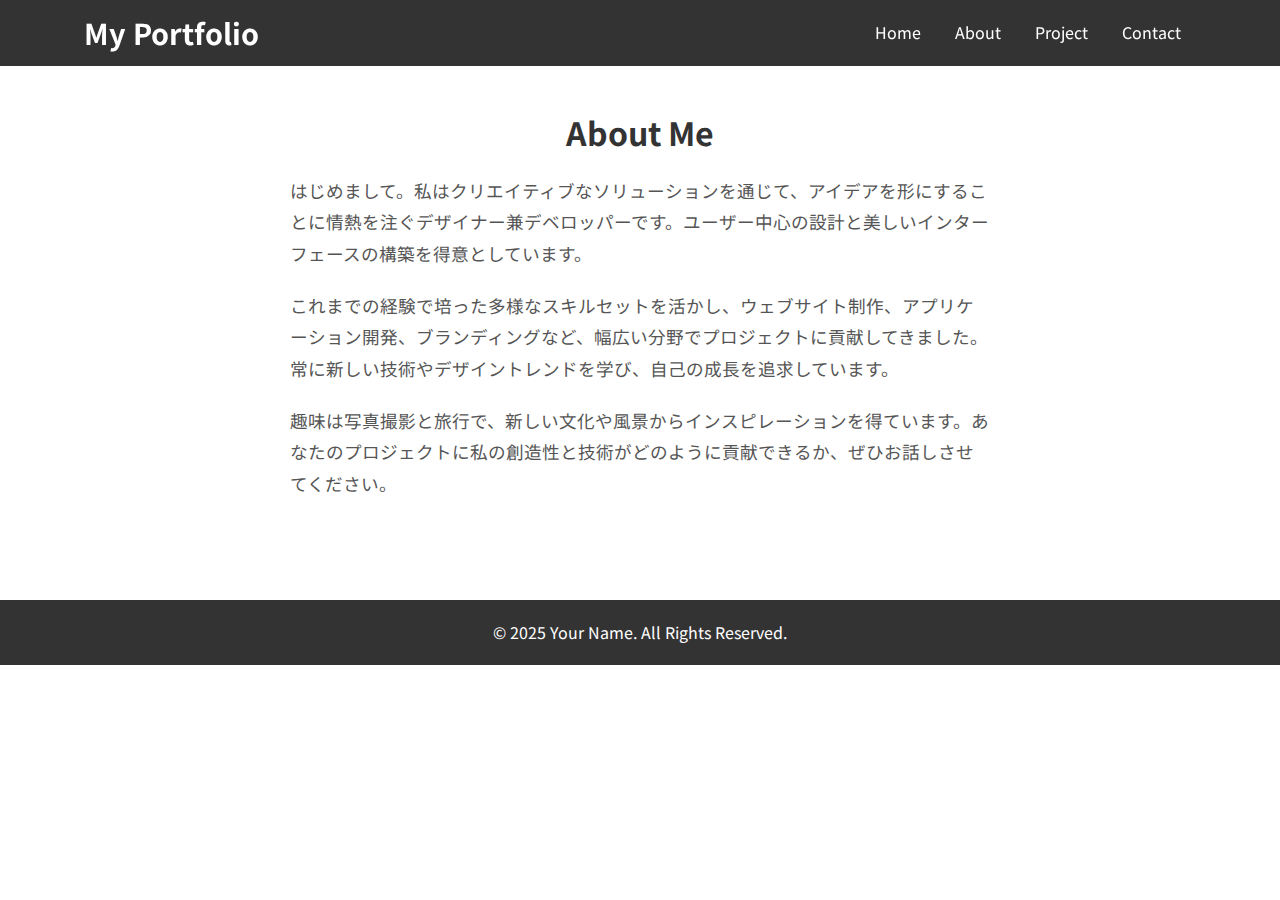
<file: about/index.html>
<!DOCTYPE html>
<html lang="ja">
<head>
    <meta charset="UTF-8">
    <meta name="viewport" content="width=device-width, initial-scale=1.0">
    <title>About - My Portfolio</title>
    <link rel="preconnect" href="https://fonts.googleapis.com">
    <link rel="preconnect" href="https://fonts.gstatic.com" crossorigin>
    <link href="https://fonts.googleapis.com/css2?family=Noto+Sans+JP:wght@100..900&display=swap" rel="stylesheet">
    <link rel="stylesheet" href="../style.css">
</head>
<body>
    <header class="header">
        <div class="container header__container">
            <h1 class="header__title"><a href="../" class="header__title-link">My Portfolio</a></h1>
            <input type="checkbox" id="slideshow-nav-toggle" class="header__nav-toggle-checkbox">
            <label for="slideshow-nav-toggle" class="header__nav-toggle-label">
                <span class="header__nav-toggle-bar"></span>
                <span class="header__nav-toggle-bar"></span>
                <span class="header__nav-toggle-bar"></span>
            </label>
            <nav class="header__nav">
                <ul class="header__nav-list">
                    <li class="header__nav-item"><a href="../" class="header__nav-link">Home</a></li>
                    <li class="header__nav-item"><a href="../about/" class="header__nav-link">About</a></li>
                    <li class="header__nav-item"><a href="../project/" class="header__nav-link">Project</a></li>
                    <li class="header__nav-item"><a href="../contact/" class="header__nav-link">Contact</a></li>
                </ul>
            </nav>
        </div>
    </header>

    <main class="page-content">
        <div class="container page-content__container">
            <section class="about-content">
                <h2 class="page-content__title">About Me</h2>
                <p class="about-content__text">はじめまして。私はクリエイティブなソリューションを通じて、アイデアを形にすることに情熱を注ぐデザイナー兼デベロッパーです。ユーザー中心の設計と美しいインターフェースの構築を得意としています。</p>
                <p class="about-content__text">これまでの経験で培った多様なスキルセットを活かし、ウェブサイト制作、アプリケーション開発、ブランディングなど、幅広い分野でプロジェクトに貢献してきました。常に新しい技術やデザイントレンドを学び、自己の成長を追求しています。</p>
                <p class="about-content__text">趣味は写真撮影と旅行で、新しい文化や風景からインスピレーションを得ています。あなたのプロジェクトに私の創造性と技術がどのように貢献できるか、ぜひお話しさせてください。</p>
            </section>
        </div>
    </main>

    <footer class="footer">
        <div class="container footer__container">
            <p class="footer__text">&copy; 2025 Your Name. All Rights Reserved.</p>
        </div>
    </footer>

</body>
</html>
</file>
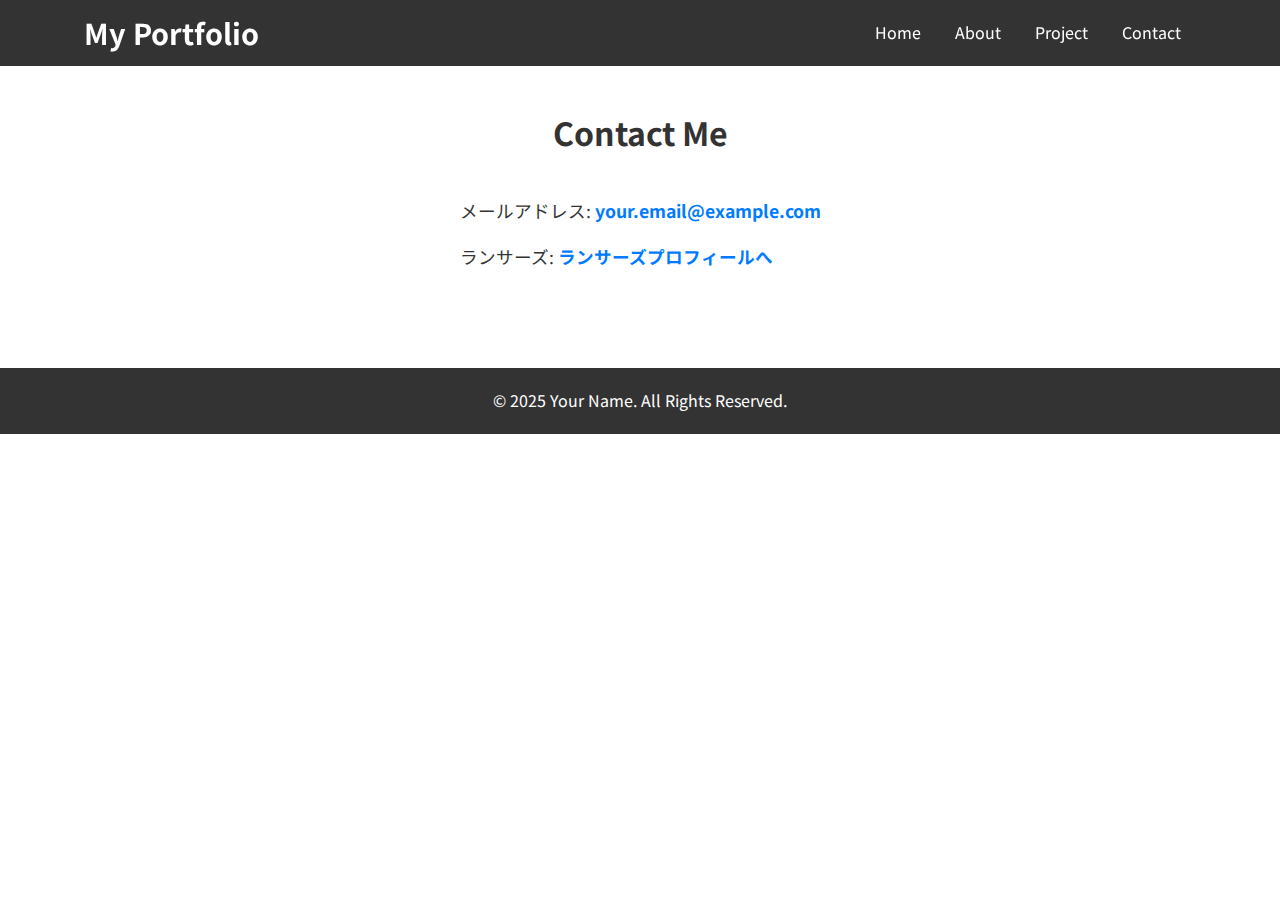
<file: contact/index.html>
<!DOCTYPE html>
<html lang="ja">
<head>
    <meta charset="UTF-8">
    <meta name="viewport" content="width=device-width, initial-scale=1.0">
    <title>Contact - My Portfolio</title>
    <link rel="preconnect" href="https://fonts.googleapis.com">
    <link rel="preconnect" href="https://fonts.gstatic.com" crossorigin>
    <link href="https://fonts.googleapis.com/css2?family=Noto+Sans+JP:wght@100..900&display=swap" rel="stylesheet">
    <link rel="stylesheet" href="../style.css">
</head>
<body>
    <header class="header">
        <div class="container header__container">
            <h1 class="header__title"><a href="../" class="header__title-link">My Portfolio</a></h1>
            <input type="checkbox" id="slideshow-nav-toggle" class="header__nav-toggle-checkbox">
            <label for="slideshow-nav-toggle" class="header__nav-toggle-label">
                <span class="header__nav-toggle-bar"></span>
                <span class="header__nav-toggle-bar"></span>
                <span class="header__nav-toggle-bar"></span>
            </label>
            <nav class="header__nav">
                <ul class="header__nav-list">
                    <li class="header__nav-item"><a href="../" class="header__nav-link">Home</a></li>
                    <li class="header__nav-item"><a href="../about/" class="header__nav-link">About</a></li>
                    <li class="header__nav-item"><a href="../project/" class="header__nav-link">Project</a></li>
                    <li class="header__nav-item"><a href="../contact/" class="header__nav-link">Contact</a></li>
                </ul>
            </nav>
        </div>
    </header>

    <main class="page-content">
        <div class="container page-content__container">
            <section class="contact-info">
                <h2 class="page-content__title">Contact Me</h2>
                <div class="contact-info__links">
                    <p class="contact-info__item">
                        メールアドレス: <a href="mailto:your.email@example.com" class="contact-info__link">your.email@example.com</a>
                    </p>
                    <p class="contact-info__item">
                        ランサーズ: <a href="https://www.lancers.jp/profile/YourLancersID" target="_blank" rel="noopener noreferrer" class="contact-info__link">ランサーズプロフィールへ</a>
                    </p>
                </div>
            </section>
        </div>
    </main>

    <footer class="footer">
        <div class="container footer__container">
            <p class="footer__text">&copy; 2025 Your Name. All Rights Reserved.</p>
        </div>
    </footer>
</body>
</html>
</file>
<file: style.css>
* {
	margin: 0;
	padding: 0;
	box-sizing: border-box;
}

body {
	font-family: "Noto Sans JP", sans-serif;
	line-height: 1.6;
	color: #333;
	background-color: #fff;
}

/* General .container styles, used by header, footer, and page-content */
.container {
	width: 90%;
	max-width: 1200px;
	margin: auto;
	overflow: hidden; /* Prevent content overflow from breaking layout */
	padding: 0 20px; /* Horizontal padding */
}

/* Header styles */
.header {
	background: rgba(0, 0, 0, 0.8);
	color: #fff;
	padding: 10px 0;
	position: fixed;
	width: 100%;
	top: 0;
	z-index: 1000;
}

.header .container {
	/* Specific adjustments for header's container */
	display: flex;
	align-items: center;
	justify-content: space-between;
}

.header__title {
	font-family: "Noto Sans JP", sans-serif;
	font-size: 1.8em;
	margin: 0;
}

.header__title-link {
	color: #fff;
	text-decoration: none;
}

.header__nav {
}

.header__nav-list {
	list-style: none;
	margin: 0; /* Ensure no default ul margins */
	padding: 0; /* Ensure no default ul padding */
}

.header__nav-item {
	display: inline;
	padding: 0 15px;
}

.header__nav-link {
	color: #fff;
	text-decoration: none;
	font-size: 1em;
	font-family: "Noto Sans JP", sans-serif;
}

.header__nav-link:hover {
	color: #aaa;
}

.header__nav-toggle-checkbox {
	display: none;
}

.header__nav-toggle-label {
	display: none; /* Hidden by default, shown on mobile */
	position: absolute;
	top: 25px;
	right: 20px;
	cursor: pointer;
	z-index: 1001;
}

.header__nav-toggle-bar {
	display: block;
	width: 25px;
	height: 3px;
	background-color: #fff;
	margin: 5px 0;
	transition: all 0.3s ease-in-out;
	position: relative;
}

/* Hero Slideshow styles */
.hero-slideshow {
	max-width: 100%;
	position: relative;
	margin: 0 auto;
	overflow: hidden;
	height: 100vh;
}

.hero-slideshow__item {
	display: none;
	width: 100%;
	height: 100%;
	text-align: center;
}

.hero-slideshow__item--fade {
	/* Animation class */
	animation-name: fade;
	animation-duration: 1.5s;
}

.hero-slideshow__image {
	width: 100%;
	height: 100%;
	object-fit: cover;
	vertical-align: middle;
}

.hero-slideshow__caption {
	position: absolute;
	bottom: 20px;
	left: 50%;
	transform: translateX(-50%);
	background-color: rgba(0, 0, 0, 0.6);
	color: white;
	padding: 10px 20px;
	border-radius: 5px;
	text-align: center;
	width: auto;
	max-width: 80%;
	box-sizing: border-box;
}

.hero-slideshow__caption-title {
	font-family: "Noto Sans JP", sans-serif;
	font-size: 2em;
	margin-bottom: 0;
}

.hero-slideshow__control {
	cursor: pointer;
	position: absolute;
	top: 50%;
	width: auto;
	padding: 16px;
	margin-top: -22px;
	color: white;
	font-weight: bold;
	font-size: 20px;
	transition: 0.6s ease;
	border-radius: 0 3px 3px 0;
	user-select: none;
	background-color: rgba(0, 0, 0, 0.3);
}

.hero-slideshow__control--next {
	right: 0;
	border-radius: 3px 0 0 3px;
}

.hero-slideshow__control:hover {
	background-color: rgba(0, 0, 0, 0.8);
}

.hero-slideshow__dot-navigation {
	text-align: center;
	margin-top: 10px;
}

.hero-slideshow__dot {
	cursor: pointer;
	height: 15px;
	width: 15px;
	margin: 0 2px;
	background-color: #bbb;
	border-radius: 50%;
	display: inline-block;
	transition: background-color 0.6s ease;
}

.hero-slideshow__dot--active /* Combined active and hover for dots */,
.hero-slideshow__dot:hover {
	background-color: #717171;
}

/* Animation for slideshow items */
@keyframes fade {
	from {
		opacity: 0.4;
	}
	to {
		opacity: 1;
	}
}

/* Footer styles */
.footer {
	background: #333;
	color: #fff;
	text-align: center;
	padding: 20px 0;
}
/* .footer .container can use the general .container style */
.footer__text {
	margin: 0; /* Remove default p margin if any */
}

/* Responsive Design */
@media (max-width: 768px) {
	.header .container {
		/* Header container on mobile */
		/* flex-direction: row; default */
		/* justify-content: space-between; default */
	}
	.header__title {
		/* Header title on mobile */
		text-align: left;
		margin-bottom: 0;
		font-size: 1.5em;
	}

	.header__nav-toggle-label {
		/* Hamburger icon label */
		display: block;
		position: absolute;
		top: 50%;
		transform: translateY(-50%);
		right: 20px;
	}

	.header .container {
		/* Ensure positioning context for toggle label */
		position: relative;
	}

	.header__nav {
		/* Navigation menu on mobile */
		display: none;
		width: 100%;
		text-align: center;
		background: rgb(25, 25, 25);
		padding-top: 10px;
		position: fixed;
		left: 0;
		top: 44px; /* Approx mobile header height */
		height: calc(100vh - 44px);
		overflow-y: auto;
	}

	.header__nav-list {
		/* Nav list on mobile */
	}

	.header__nav-item {
		/* Nav items on mobile */
		display: block;
		padding: 10px 0;
	}

	.header__nav-toggle-checkbox:checked ~ .header__nav {
		/* Show nav when checked */
		display: block;
	}

	/* Hamburger to X animation */
	.header__nav-toggle-checkbox:checked
		~ .header__nav-toggle-label
		.header__nav-toggle-bar:nth-child(1) {
		transform: rotate(45deg);
		top: 8px;
	}
	.header__nav-toggle-checkbox:checked
		~ .header__nav-toggle-label
		.header__nav-toggle-bar:nth-child(2) {
		opacity: 0;
	}
	.header__nav-toggle-checkbox:checked
		~ .header__nav-toggle-label
		.header__nav-toggle-bar:nth-child(3) {
		transform: rotate(-45deg);
		top: -8px;
	}

	.hero-slideshow {
		/* Slideshow on mobile */
		margin-top: 0;
		height: 100vh;
	}

	.hero-slideshow__caption-title {
		/* Caption title on mobile */
		font-size: 1.5em;
	}
	.hero-slideshow__control {
		/* Prev/Next controls on mobile */
		font-size: 16px;
		padding: 12px;
	}
}

@media (max-width: 480px) {
	/* Smaller mobile devices */
	.hero-slideshow__caption {
		padding: 10px 15px;
		bottom: 10px;
	}
	.hero-slideshow__caption-title {
		font-size: 1.2em;
	}
}

/* Page Content (About, Project, Contact) styles */
.page-content {
	font-family: "Noto Sans JP", sans-serif;
	padding-top: 70px; /* Space for fixed header */
	padding-bottom: 40px;
	background-color: #fff;
}

.page-content .container {
	/* Container within page-content */
	width: 80%;
	max-width: 960px;
	/* margin: 0 auto; inherited from .container */
	overflow: visible; /* Allow content to flow naturally */
	/* padding: 0 20px; inherited from .container */
	display: block; /* Override flex from header .container if it was global */
	align-items: stretch; /* Reset from flex if needed */
	justify-content: flex-start; /* Reset from flex if needed */
}

.page-content__title {
	/* Common title for sections within page-content */
	text-align: center;
	font-size: 2em;
	font-weight: 700; /* フォントの太さを明示的に指定 (bold) */
	line-height: 1.4; /* 行の高さを明示的に指定 */
	margin-top: 40px; /* 上部の余白を追加 */
	margin-bottom: 20px; /* 下部の余白を調整 */
	color: #333;
	font-family: "Noto Sans JP", sans-serif;
}

/* Project Gallery specific styles */
.project-gallery {
	/* Was #works */
	padding: 40px 0;
	background-color: transparent;
}

.project-gallery .container {
	/* Container specific to project gallery, if needed */
	/* width: 80%; inherited or can be specific */
	/* max-width: 960px; inherited or can be specific */
	/* padding: 0 20px; inherited or can be specific */
	/* margin: 0 auto; inherited or can be specific */
}

.project-gallery__list {
	display: grid;
	grid-template-columns: repeat(3, 1fr);
	gap: 20px;
}

.project-gallery__item {
	width: 100%;
	overflow: hidden;
	background: #fff;
	margin-bottom: 20px;
	border: 1px solid #eee;
	border-radius: 4px;
}

.project-gallery__image {
	width: 100%;
	aspect-ratio: 1 / 1;
	object-fit: cover;
	display: block;
}

.project-gallery__info {
	padding: 15px;
	text-align: left;
}

.project-gallery__work-type {
	font-size: 0.85em;
	color: #555;
	display: block;
	margin-bottom: 8px;
	text-transform: uppercase;
	letter-spacing: 0.5px;
	font-family: "Noto Sans JP", sans-serif;
}

.project-gallery__item-title {
	font-size: 1.1em;
	color: #333;
	margin: 0;
	font-family: "Noto Sans JP", sans-serif;
}

/* About Content specific styles */
.about-content {
	/* Was #about-section */
	padding: 0px 0px 40px 0px; /* Adjusted from previous */
	text-align: center;
}
.about-content__text {
	font-size: 1.1em;
	color: #555;
	max-width: 700px;
	margin: 0 auto 20px auto;
	line-height: 1.8;
	font-family: "Noto Sans JP", sans-serif;
	text-align: left;
}

/* Contact Info specific styles */
.contact-info {
	padding: 0px 0px 40px 0px;
	text-align: center; /* 中央揃えにする */
}

.contact-info__links {
	max-width: 700px;
	margin: 20px auto 0; /* タイトルからのマージンと中央揃え */
	text-align: left; /* リンク自体は左揃え */
	display: inline-block; /* 中央揃えのためのブロック化 */
}

.contact-info__item {
	font-size: 1.1em;
	color: #333;
	margin-bottom: 15px; /* 各連絡先アイテム間の余白 */
	line-height: 1.8;
}

.contact-info__link {
	color: #007bff; /* リンクの色 */
	text-decoration: none;
	font-weight: bold;
}

.contact-info__link:hover {
	text-decoration: underline;
}

/* Responsive adjustments for page-content */
@media (max-width: 768px) {
	.page-content {
		padding-top: 60px;
	}
	.page-content .container {
		/* Page content container on mobile */
		width: 100%; /* Full width */
		padding: 0; /* No horizontal padding */
		margin: 0; /* No auto margin */
	}
	.project-gallery__list {
		/* Gallery list on mobile */
		grid-template-columns: 1fr; /* Single column */
	}

	.project-gallery {
		/* Project gallery section on mobile */
		padding: 0; /* No padding */
	}
	/* .project-gallery .container specific mobile styles are covered by .page-content .container */

	.project-gallery__list {
		/* Ensure gallery within #works also has no gap */
		gap: 0;
	}
	.project-gallery__item {
		/* Gallery items on mobile */
		margin-bottom: 0;
		border: none;
		border-radius: 0;
	}
}
</file>
